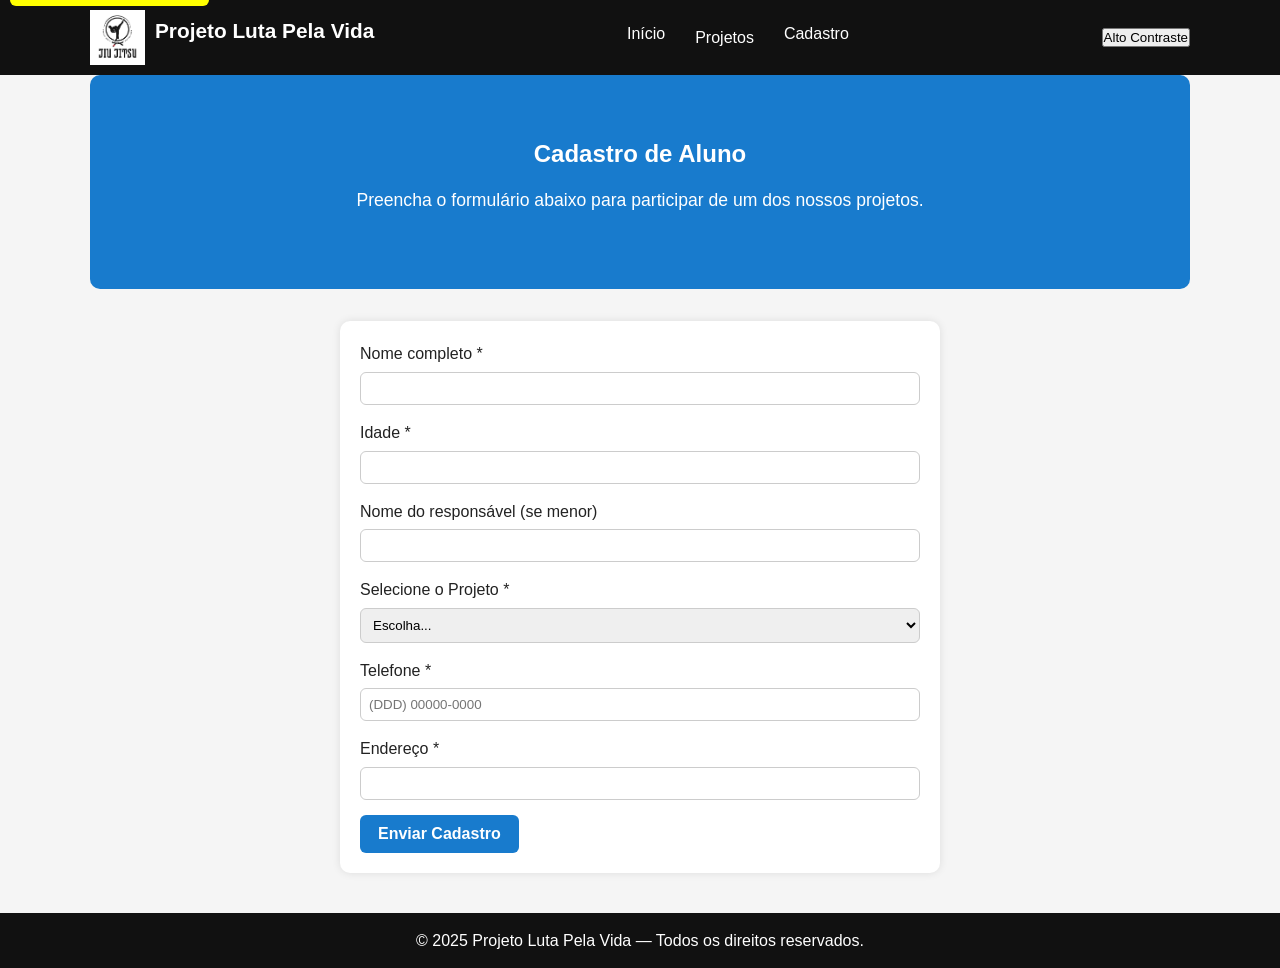
<file: cadastro.html>
<!DOCTYPE html>
<html lang="pt-BR">
<head>
<meta charset="utf-8" />
<meta name="viewport" content="width=device-width, initial-scale=1" />
<title>Cadastro - Projeto Luta Pela Vida</title>
<link rel="stylesheet" href="../assets/css/style.css" />
</head>
<body>

<a href="#conteudo-principal" class="skip-link">Pular para o conteúdo</a>

<header class="header">
  <div class="container">
    <div class="brand">
      <img src="../assets/images/logo.png" alt="Logo Projeto Luta Pela Vida" />
      <h1 class="brand-title">Projeto Luta Pela Vida</h1>
    </div>

    <nav class="nav" aria-label="Menu principal">
      <ul>
        <li><a href="../index.html">Início</a></li>
        <li class="has-dropdown">
          <button class="dropdown-btn" aria-expanded="false" aria-controls="menu-projetos">Projetos</button>
          <div id="menu-projetos" class="dropdown" role="menu" aria-hidden="true">
            <a role="menuitem" href="../pages/projetos.html#faixa-preta">Faixa Preta</a>
            <a role="menuitem" href="../pages/projetos.html#formacao">Formação</a>
            <a role="menuitem" href="../pages/projetos.html#camp">Camp</a>
          </div>
        </li>
        <li><a href="cadastro.html" class="active">Cadastro</a></li>
      </ul>
    </nav>

    <button class="hamburger" aria-label="Abrir menu" aria-expanded="false" aria-controls="mobile-nav">
      <span class="bar"></span><span class="bar"></span><span class="bar"></span>
    </button>

    <button id="btn-contraste" class="btn-contraste" aria-pressed="false">Alto Contraste</button>
  </div>

  <nav id="mobile-nav" class="mobile-nav" aria-hidden="true">
    <div class="panel">
      <a href="../index.html">Início</a>
      <a href="../pages/projetos.html">Projetos</a>
      <a href="cadastro.html">Cadastro</a>
    </div>
  </nav>
</header>

<main id="conteudo-principal">
  <section class="container hero-inicial">
    <h2>Cadastro de Aluno</h2>
    <p class="lead">Preencha o formulário abaixo para participar de um dos nossos projetos.</p>
  </section>

  <section class="container mt-2">
    <form id="form-cadastro" class="form-card" novalidate>
      <div class="form-group">
        <label for="nome">Nome completo *</label>
        <input id="nome" name="nome" type="text" required />
      </div>

      <div class="form-group">
        <label for="idade">Idade *</label>
        <input id="idade" name="idade" type="number" required />
      </div>

      <div class="form-group">
        <label for="responsavel">Nome do responsável (se menor)</label>
        <input id="responsavel" name="responsavel" type="text" />
      </div>

      <div class="form-group">
        <label for="projeto">Selecione o Projeto *</label>
        <select id="projeto" name="projeto" required>
          <option value="">Escolha...</option>
          <option value="Faixa Preta na Vida">Faixa Preta na Vida</option>
          <option value="Projeto Social de Formação">Projeto Social de Formação</option>
          <option value="Campeonatos e Eventos">Campeonatos e Eventos</option>
        </select>
      </div>

      <div class="form-group">
        <label for="telefone">Telefone *</label>
        <input id="telefone" name="telefone" type="tel" placeholder="(DDD) 00000-0000" required />
      </div>

      <div class="form-group">
        <label for="endereco">Endereço *</label>
        <input id="endereco" name="endereco" type="text" required />
      </div>

      <button type="submit" class="btn btn-primary w-100">Enviar Cadastro</button>
    </form>

    <p id="mensagemSucesso" role="alert" class="sucesso" aria-live="polite" style="display:none;">
      Cadastro enviado com sucesso! Entraremos em contato em breve.
    </p>
  </section>
</main>

<footer class="footer">
  <p>&copy; 2025 Projeto Luta Pela Vida — Todos os direitos reservados.</p>
</footer>

<script src="../assets/js/main.js" defer></script>
</body>
</html>
</file>
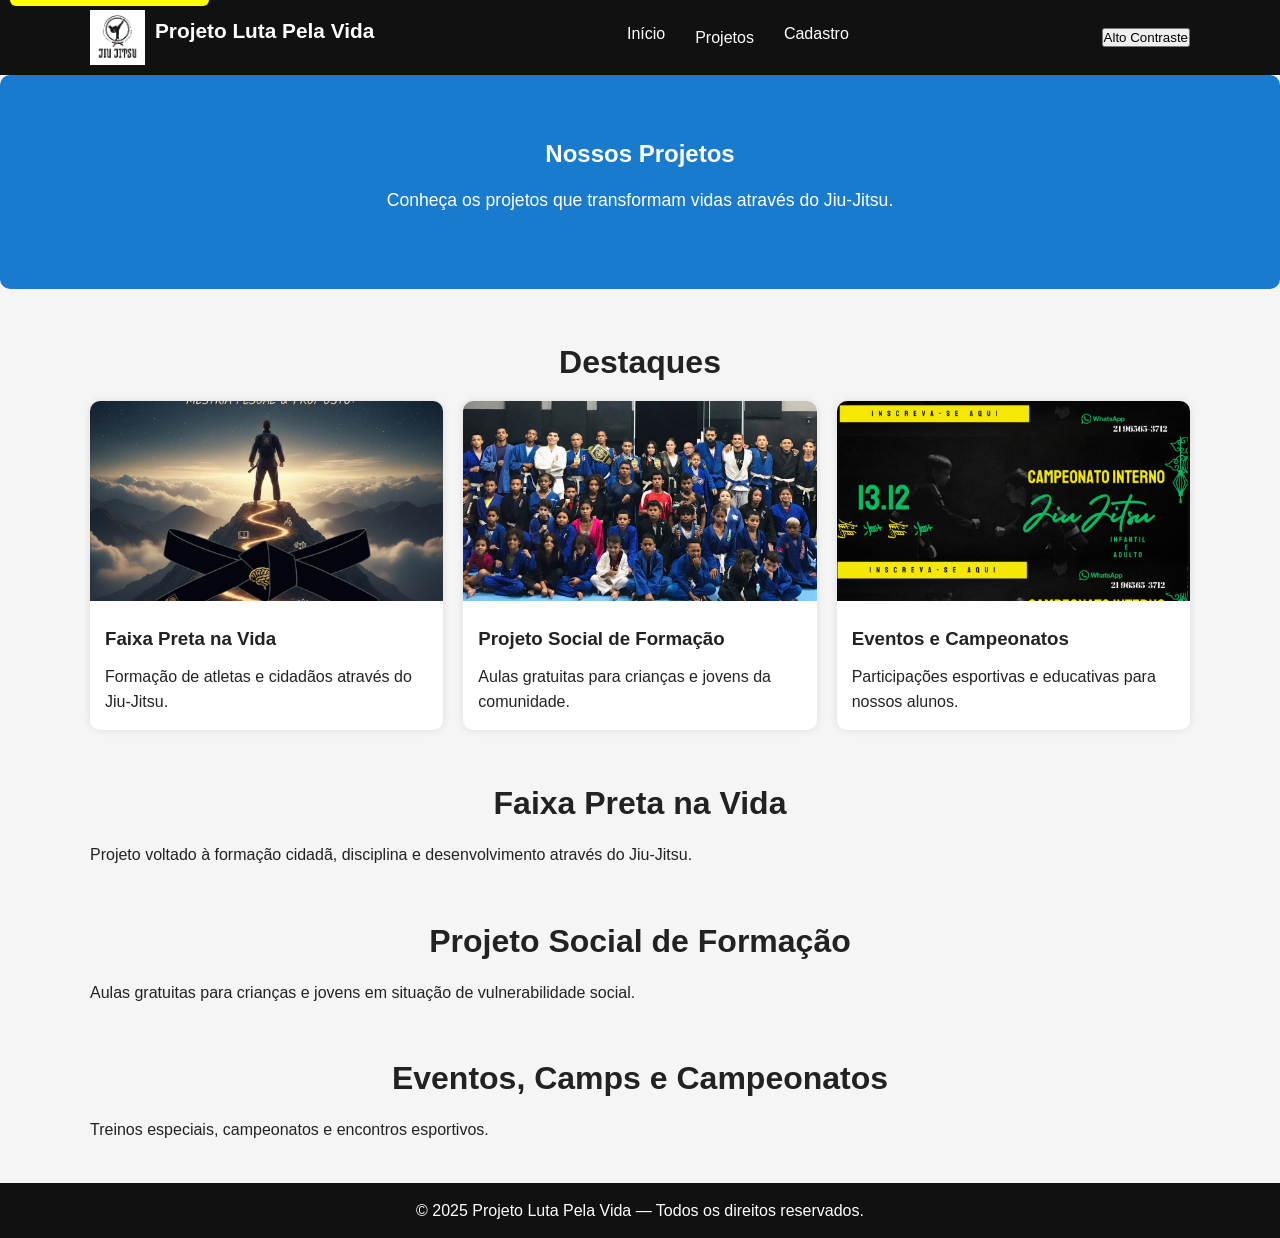
<file: projetos.html>
<!DOCTYPE html>
<html lang="pt-BR">
<head>
<meta charset="UTF-8" />
<meta name="viewport" content="width=device-width, initial-scale=1.0" />
<title>Projetos - Projeto Luta Pela Vida</title>
<link rel="stylesheet" href="../assets/css/style.css" />
</head>
<body>

<a href="#conteudo-principal" class="skip-link">Pular para o conteúdo</a>

<header class="header">
  <div class="container">
    <div class="brand">
      <img src="../assets/images/logo.png" alt="Logo Projeto Luta Pela Vida" />
      <h1 class="brand-title">Projeto Luta Pela Vida</h1>
    </div>

    <nav class="nav" aria-label="Menu principal">
      <ul>
        <li><a href="../index.html">Início</a></li>

        <li class="has-dropdown">
          <button class="dropdown-btn" aria-expanded="false" aria-controls="menu-projetos">Projetos</button>
          <div id="menu-projetos" class="dropdown" role="menu" aria-hidden="true">
            <a role="menuitem" href="#faixa-preta">Faixa Preta</a>
            <a role="menuitem" href="#formacao">Formação</a>
            <a role="menuitem" href="#camp">Camp</a>
          </div>
        </li>

        <li><a href="cadastro.html">Cadastro</a></li>
      </ul>
    </nav>

    <button class="hamburger" aria-label="Abrir menu" aria-expanded="false" aria-controls="mobile-nav">
      <span class="bar"></span><span class="bar"></span><span class="bar"></span>
    </button>

    <button id="btn-contraste" class="btn-contraste" aria-pressed="false">Alto Contraste</button>
  </div>

  <nav id="mobile-nav" class="mobile-nav" aria-hidden="true">
    <div class="panel">
      <a href="../index.html">Início</a>
      <a href="projetos.html">Projetos</a>
      <a href="cadastro.html">Cadastro</a>
    </div>
  </nav>
</header>

<main id="conteudo-principal">
  <section class="hero-inicial">
    <div class="container text-center">
      <h1>Nossos Projetos</h1>
      <p class="lead">Conheça os projetos que transformam vidas através do Jiu-Jitsu.</p>
    </div>
  </section>

  <section class="container mt-3">
    <h2 class="section-title">Destaques</h2>

    <div class="cards">
      <article class="card card-click" tabindex="0" role="link" aria-label="Faixa Preta">
        <img src="../assets/images/projeto3.jpeg" alt="Faixa Preta na Vida">
        <div class="card-body">
          <h3>Faixa Preta na Vida</h3>
          <p>Formação de atletas e cidadãos através do Jiu-Jitsu.</p>
        </div>
      </article>

      <article class="card card-click" tabindex="0" role="link" aria-label="Projeto Social">
        <img src="../assets/images/projeto1.jpeg" alt="Projeto Social">
        <div class="card-body">
          <h3>Projeto Social de Formação</h3>
          <p>Aulas gratuitas para crianças e jovens da comunidade.</p>
        </div>
      </article>

      <article class="card card-click" tabindex="0" role="link" aria-label="Camp">
        <img src="../assets/images/projeto2.jpeg" alt="Camp e Eventos">
        <div class="card-body">
          <h3>Eventos e Campeonatos</h3>
          <p>Participações esportivas e educativas para nossos alunos.</p>
        </div>
      </article>
    </div>
  </section>

  <section class="container mt-3" id="faixa-preta">
    <h2 class="section-title">Faixa Preta na Vida</h2>
    <p>Projeto voltado à formação cidadã, disciplina e desenvolvimento através do Jiu-Jitsu.</p>
  </section>

  <section class="container mt-3" id="formacao">
    <h2 class="section-title">Projeto Social de Formação</h2>
    <p>Aulas gratuitas para crianças e jovens em situação de vulnerabilidade social.</p>
  </section>

  <section class="container mt-3" id="camp">
    <h2 class="section-title">Eventos, Camps e Campeonatos</h2>
    <p>Treinos especiais, campeonatos e encontros esportivos.</p>
  </section>
</main>

<footer class="footer">
  <p>&copy; 2025 Projeto Luta Pela Vida — Todos os direitos reservados.</p>
</footer>

<script src="../assets/js/main.js" defer></script>
</body>
</html>
</file>
<file: assets/css/style.css>
/* ----------------------------------------------------------- */
/* RESET / BASE */
/* ----------------------------------------------------------- */

* {
  margin: 0;
  padding: 0;
  box-sizing: border-box;
}

html {
  scroll-behavior: smooth;
}

body {
  font-family: Arial, Helvetica, sans-serif;
  background: var(--bg);
  color: var(--text);
  line-height: 1.6;
}

/* ----------------------------------------------------------- */
/* VARIÁVEIS DE TEMA */
/* ----------------------------------------------------------- */

:root {
  --bg: #f5f5f5;
  --text: #222;
  --card-bg: #fff;
  --primary: #187bcd;
  --primary-dark: #1361a0;
  --header-bg: #111;
  --footer-bg: #111;
  --link-hover: #35a9ff;
  --btn-outline: #187bcd;
  --focus-ring: 3px solid #ffcc00;

  /* Alto contraste */
  --hc-bg: #000;
  --hc-text: #fff;
  --hc-primary: #ff0;
}

/* Tema escuro */
.dark-mode {
  --bg: #121212;
  --text: #e5e5e5;
  --card-bg: #1f1f1f;
  --header-bg: #0d0d0d;
  --footer-bg: #0d0d0d;
  --primary: #5ab0ff;
  --btn-outline: #5ab0ff;
}

/* Alto contraste */
.high-contrast {
  --bg: var(--hc-bg);
  --text: var(--hc-text);
  --card-bg: #000;
  --header-bg: #000;
  --footer-bg: #000;
  --primary: var(--hc-primary);
  --btn-outline: var(--hc-primary);
}

/* ----------------------------------------------------------- */
/* SKIP LINK */
/* ----------------------------------------------------------- */

.skip-link {
  position: absolute;
  top: -40px;
  left: 10px;
  background: #ff0;
  color: #000;
  padding: 10px 15px;
  z-index: 5000;
  border-radius: 6px;
  font-weight: bold;
  transition: 0.3s;
}

.skip-link:focus {
  top: 10px;
}

/* ----------------------------------------------------------- */
/* CONTAINERS */
/* ----------------------------------------------------------- */

.container {
  width: 90%;
  max-width: 1100px;
  margin: auto;
}

.mt-2 {
  margin-top: 2rem;
}

.mt-3 {
  margin-top: 3rem;
}

.text-center {
  text-align: center;
}

/* Títulos */
h1, h2, h3 {
  margin-bottom: 0.8rem;
}

h2.section-title {
  text-align: center;
  font-size: 2rem;
}

.lead {
  text-align: center;
  font-size: 1.1rem;
  color: #555;
}

/* ----------------------------------------------------------- */
/* HEADER */
/* ----------------------------------------------------------- */

.header {
  background: var(--header-bg);
  padding: 10px 0;
  color: #fff;
  position: sticky;
  top: 0;
  z-index: 1000;
}

.header .container {
  display: flex;
  align-items: center;
  justify-content: space-between;
}

.brand {
  display: flex;
  align-items: center;
  gap: 10px;
}

.brand img {
  height: 55px;
}

.brand-title {
  font-size: 1.3rem;
  font-weight: bold;
}

/* ----------------------------------------------------------- */
/* MENU PRINCIPAL */
/* ----------------------------------------------------------- */

.nav ul {
  list-style: none;
  display: flex;
  gap: 20px;
}

.nav a,
.dropdown-btn {
  color: #fff;
  background: none;
  border: none;
  text-decoration: none;
  font-size: 1rem;
  padding: 8px 5px;
  cursor: pointer;
}

.nav a:hover,
.nav a:focus,
.dropdown-btn:hover,
.dropdown-btn:focus {
  color: var(--link-hover);
  outline: none;
}

/* Foco acessível */
a:focus,
button:focus,
input:focus,
select:focus {
  outline: var(--focus-ring);
  outline-offset: 3px;
}

/* ----------------------------------------------------------- */
/* DROPDOWN ACESSÍVEL */
/* ----------------------------------------------------------- */

.has-dropdown {
  position: relative;
}

.dropdown {
  position: absolute;
  top: 38px;
  left: 0;
  background: #222;
  padding: 10px;
  border-radius: 6px;
  display: none;
  flex-direction: column;
  min-width: 160px;
}

.dropdown.show {
  display: flex;
}

.dropdown a {
  color: #fff;
  padding: 6px 0;
}

.dropdown a:hover,
.dropdown a:focus {
  color: var(--link-hover);
}

/* ----------------------------------------------------------- */
/* MENU MOBILE */
/* ----------------------------------------------------------- */

.hamburger {
  display: none;
  flex-direction: column;
  gap: 5px;
  background: transparent;
  border: none;
  cursor: pointer;
}

.hamburger .bar {
  height: 3px;
  width: 25px;
  background: #fff;
}

.mobile-nav {
  display: none;
  background: var(--header-bg);
  padding: 20px;
}

.mobile-nav.show {
  display: block;
}

.mobile-nav a {
  display: block;
  color: #fff;
  padding: 12px 0;
  font-size: 1.1rem;
  text-decoration: none;
}

/* ----------------------------------------------------------- */
/* HERO */
/* ----------------------------------------------------------- */

.hero-inicial {
  padding: 60px 0;
  text-align: center;
  background: var(--primary);
  color: #fff;
  border-radius: 10px;
}

.hero-inicial .lead {
  color: #fff;
  margin-bottom: 15px;
}

/* ----------------------------------------------------------- */
/* CARDS */
/* ----------------------------------------------------------- */

.cards {
  display: grid;
  grid-template-columns: repeat(auto-fit, minmax(290px, 1fr));
  gap: 20px;
  margin-bottom: 40px;
}

.card {
  background: var(--card-bg);
  border-radius: 10px;
  overflow: hidden;
  box-shadow: 0 0 8px rgba(0,0,0,0.1);
  transition: 0.3s;
}

.card:hover {
  transform: translateY(-4px);
}

.card img {
  width: 100%;
  height: 200px;
  object-fit: cover;
}

.card-body {
  padding: 15px;
}

.card-body h3 {
  margin-bottom: 10px;
}

/* ----------------------------------------------------------- */
/* BOTÕES */
/* ----------------------------------------------------------- */

.btn {
  cursor: pointer;
  border: none;
  padding: 10px 18px;
  font-size: 1rem;
  border-radius: 6px;
  text-decoration: none;
  display: inline-block;
  transition: 0.3s;
}

.btn-primary {
  background: var(--primary);
  color: #fff;
  font-weight: bold;
}

.btn-primary:hover,
.btn-primary:focus {
  background: var(--primary-dark);
}

.btn-outline {
  background: transparent;
  color: var(--btn-outline);
  border: 2px solid var(--btn-outline);
}

.btn-outline:hover,
.btn-outline:focus {
  background: var(--btn-outline);
  color: #fff;
}

/* ----------------------------------------------------------- */
/* FORMULÁRIOS */
/* ----------------------------------------------------------- */

.form-card {
  background: var(--card-bg);
  padding: 20px;
  border-radius: 10px;
  max-width: 600px;
  margin: auto;
  box-shadow: 0 0 8px rgba(0,0,0,0.1);
}

.form-group {
  margin-bottom: 15px;
}

.form-group label {
  display: block;
  margin-bottom: 5px;
}

.form-group input,
.form-group select {
  width: 100%;
  padding: 8px;
  border: 1px solid #ccc;
  border-radius: 6px;
}

.input-error {
  border-color: red;
}

/* Mensagem de sucesso */
.sucesso {
  margin-top: 15px;
  color: green;
  font-weight: bold;
}

/* ----------------------------------------------------------- */
/* FOOTER */
/* ----------------------------------------------------------- */

footer {
  margin-top: 40px;
  background: var(--footer-bg);
  color: #fff;
  text-align: center;
  padding: 15px 0;
}

/* ----------------------------------------------------------- */
/* RESPONSIVO */
/* ----------------------------------------------------------- */

@media (max-width: 768px) {
  .nav {
    display: none;
  }

  .hamburger {
    display: flex;
  }
}
</file>
